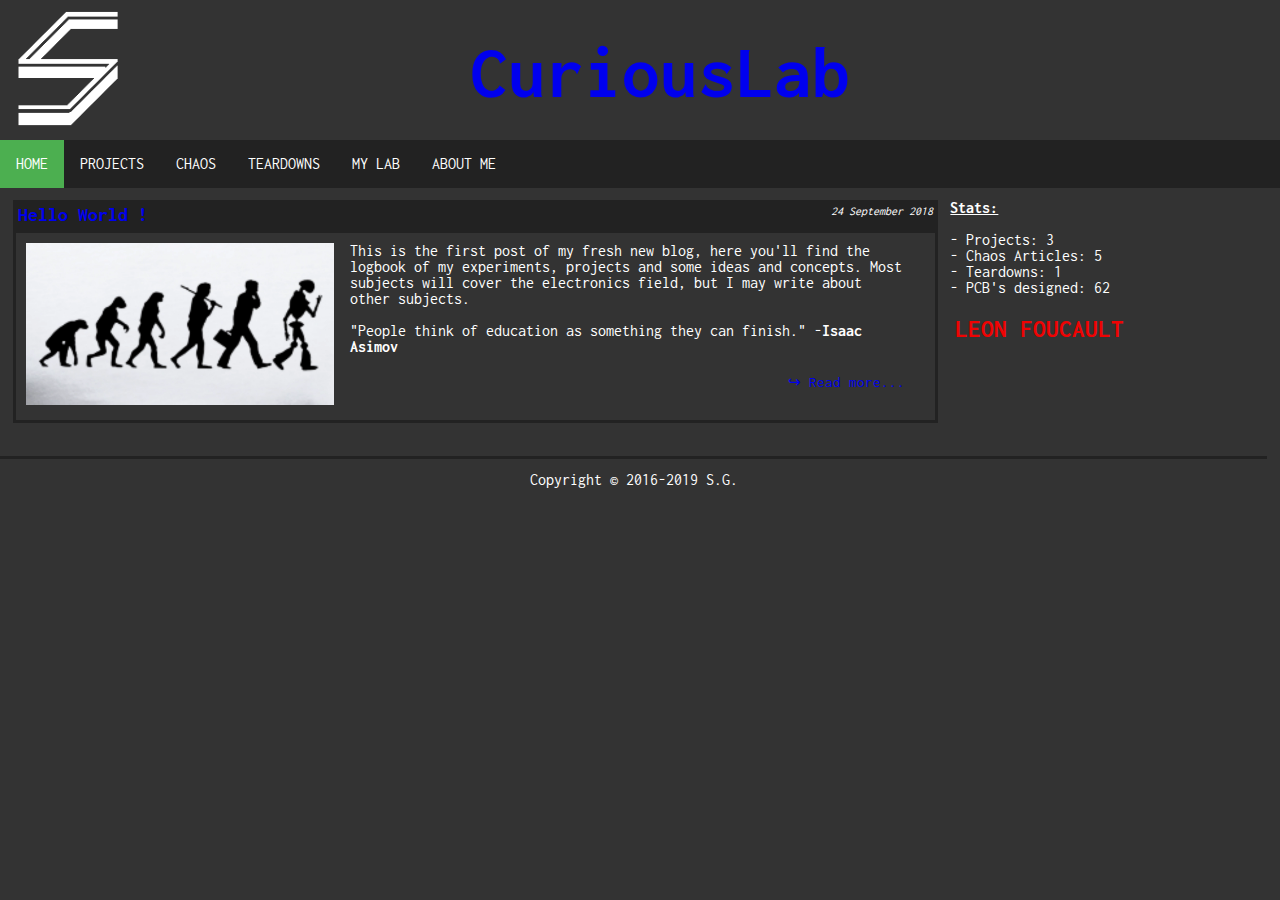
<file: index.html>
<head>
	<meta charset="UTF-8">
	<meta name="description" content="robotics electronics mechanics building DIY projects project Brussels Robot electronique mecanique robotique projets projet ">
    <meta name="author" content="SG">
	
	<title>Sami's projects | Learn everyday</title>
	
	<link href="stylesheets/reset.css" rel="stylesheet" />
	<link href="stylesheets/style.css" rel="stylesheet" />
	<link rel="stylesheet" href="https://fonts.googleapis.com/css?family=Inconsolata">
	<link href="images/icons/logo_transparent.png" rel="shortcut icon" />

	<script src="https://ajax.googleapis.com/ajax/libs/jquery/3.3.1/jquery.min.js"></script>
	<script src="name_script.js"></script>

</head>

<body onload="setTimeout(randword, 0);">

	<!-- ------------------------ HEADER ------------------------ -->
	<div id="header">
		<a href="index.html">
			<img src="images/icons/logo_transparent.png" alt="Logo SG">
		</a>
		<div id="title">
			<a href="index.html">
				CuriousLab
			</a>
		</div>
	</div>

	<!-- ------------------------ MENU -------------------------- -->
 	<div id="menu">
		<ul>
			<li><a class="active" href="index.html">HOME</a></li>
			<li><a href="articles/projects/projects.html">PROJECTS</a></li>
			<li><a href="articles/chaos/chaos.html">CHAOS</a></li>
			<li><a href="articles/teardowns/teardowns.html">TEARDOWNS</a></li>
			<li><a href="mylab/mylab.html">MY LAB</a></li>
			<li><a href="about/about.html">ABOUT ME</a></li>
		</ul>
	</div>



 	<div id="bloc">

		<!-- ------------------------ SECTION -------------------- -->
		<div id="section">

			<div id="article-box">
				<div id="article-title">
					<a href="#">
						Hello World !
					</a>
					<div id="article-date">
						24 September 2018
					</div>
				</div>
				<div id="article-insidebox">
					<div id ="article-pic">
						<a href="#">
							<img src="images/images/evolution.jpg" alt="Image technique">
						</a>
					</div>
					<div id="article-text">
						This is the first post of my fresh new blog, here you'll find the logbook of my experiments, projects and some ideas and concepts. Most subjects will cover the electronics field, but I may write about other subjects.
						</br>
						</br>
						"People think of education as something they can finish." -<b>Isaac Asimov</b>
					</div>
					<div id="article-more">
						<a href="#">
							&#8618 Read more...
						</a>
					</div>
				</div>
			</div>


		</div>

		<!-- ------------------------ SIDESECTION ---------------- -->
		<div id="sidesection">

		<p id="stats"></p>
		
		</br>

		<p id="randomly"></p>

		</br>
			
		</div>

	</div>

	<!-- ------------------------- FOOTER ------------------------ -->
	<div id="footer">	
		Copyright &copy 2016-2019 S.G.
	</div>
	
</body>

</html>
</file>
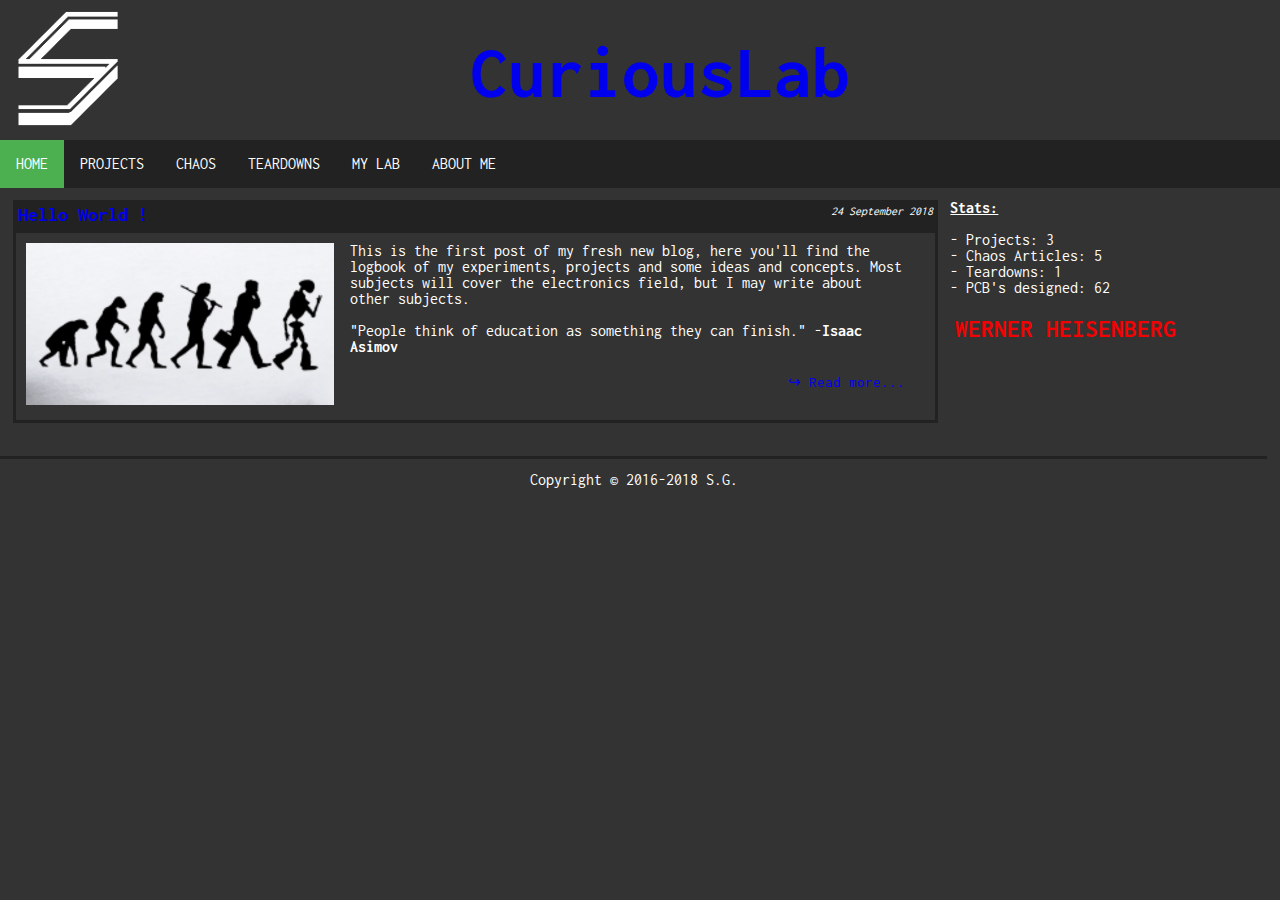
<file: home.html>
<head>
	<meta charset="UTF-8">
	<meta name="description" content="robotics electronics mechanics building DIY projects project Brussels Robot electronique mecanique robotique projets projet ">
    <meta name="author" content="SG">
	
	<title>Sami's projects | Learn everyday</title>
	
	<link href="stylesheets/reset.css" rel="stylesheet" />
	<link href="stylesheets/style.css" rel="stylesheet" />
	<link rel="stylesheet" href="https://fonts.googleapis.com/css?family=Inconsolata">
	<link href="images/icons/logo_transparent.png" rel="shortcut icon" />

	<script src="https://ajax.googleapis.com/ajax/libs/jquery/3.3.1/jquery.min.js"></script>
	<script src="name_script.js"></script>

</head>

<body onload="setTimeout(randword, 0);">

	<!-- ------------------------ HEADER ------------------------ -->
	<div id="header">
		<a href="home.html">
			<img src="images/icons/logo_transparent.png" alt="Logo SG">
		</a>
		<div id="title">
			<a href="home.html">
				CuriousLab
			</a>
		</div>
	</div>

	<!-- ------------------------ MENU -------------------------- -->
 	<div id="menu">
		<ul>
			<li><a class="active" href="home.html">HOME</a></li>
			<li><a href="articles/projects/projects.html">PROJECTS</a></li>
			<li><a href="articles/chaos/chaos.html">CHAOS</a></li>
			<li><a href="articles/teardowns/teardowns.html">TEARDOWNS</a></li>
			<li><a href="mylab/mylab.html">MY LAB</a></li>
			<li><a href="about/about.html">ABOUT ME</a></li>
		</ul>
	</div>



 	<div id="bloc">

		<!-- ------------------------ SECTION -------------------- -->
		<div id="section">

			<div id="article-box">
				<div id="article-title">
					<a href="#">
						Hello World !
					</a>
					<div id="article-date">
						24 September 2018
					</div>
				</div>
				<div id="article-insidebox">
					<div id ="article-pic">
						<a href="#">
							<img src="images/images/evolution.jpg" alt="Image technique">
						</a>
					</div>
					<div id="article-text">
						This is the first post of my fresh new blog, here you'll find the logbook of my experiments, projects and some ideas and concepts. Most subjects will cover the electronics field, but I may write about other subjects.
						</br>
						</br>
						"People think of education as something they can finish." -<b>Isaac Asimov</b>
					</div>
					<div id="article-more">
						<a href="#">
							&#8618 Read more...
						</a>
					</div>
				</div>
			</div>


		</div>

		<!-- ------------------------ SIDESECTION ---------------- -->
		<div id="sidesection">

		<p id="stats"></p>
		
		</br>

		<p id="randomly"></p>

		</br>
			
		</div>

	</div>

	<!-- ------------------------- FOOTER ------------------------ -->
	<div id="footer">	
		Copyright &copy 2016-2018 S.G.
	</div>
	
</body>

</html>
</file>
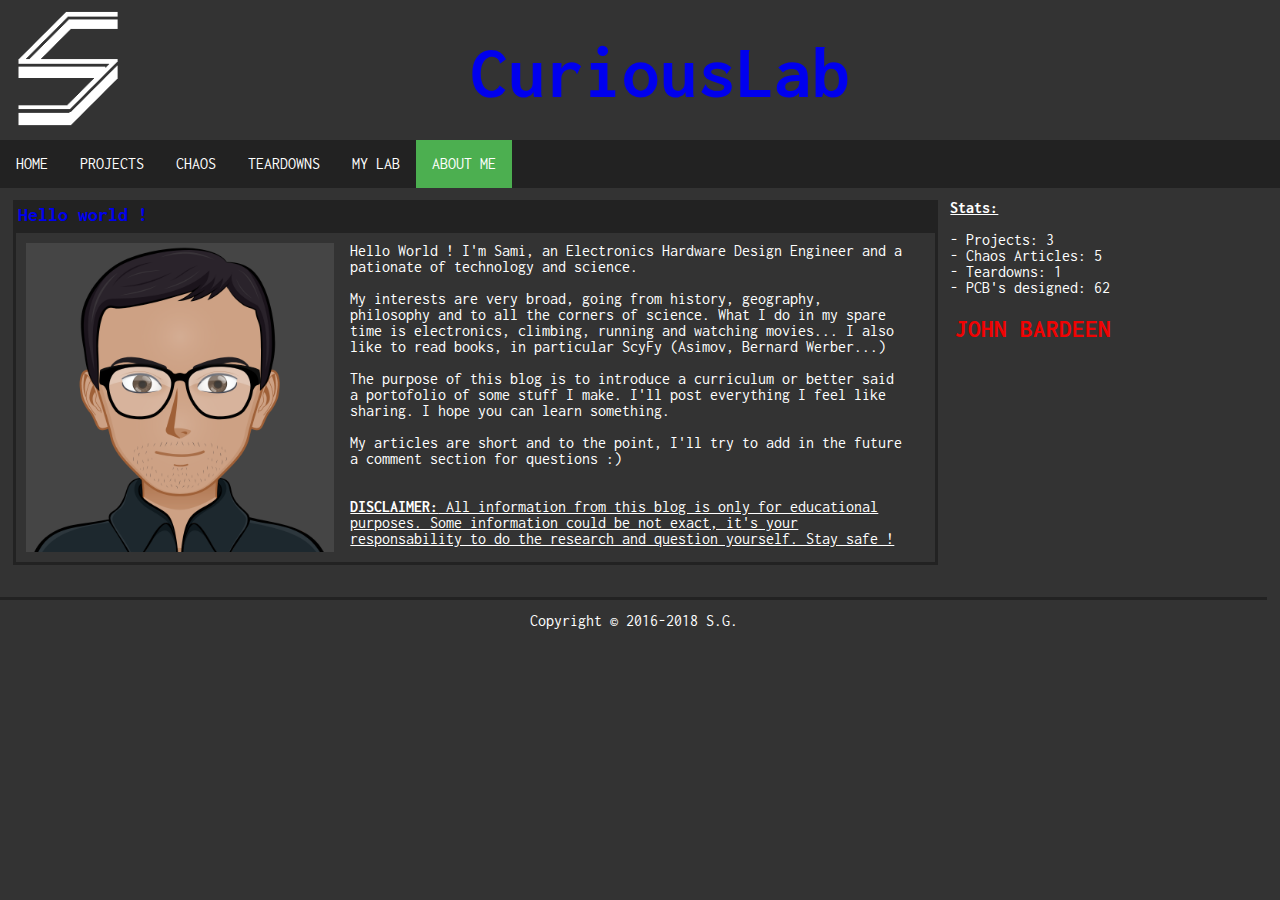
<file: about/about.html>
<head>
	<meta charset="UTF-8">
	<meta name="description" content="robotics electronics mechanics building DIY projects project Brussels Robot electronique mecanique robotique projets projet ">
    <meta name="author" content="SG">
	
	<title>Sami's projects | Learn everyday</title>
	
	<link href="../stylesheets/reset.css" rel="stylesheet" />
	<link href="../stylesheets/style.css" rel="stylesheet" />
	<link rel="stylesheet" href="https://fonts.googleapis.com/css?family=Inconsolata">
	<link href="../images/icons/logo_transparent.png" rel="shortcut icon" />

	<script src="https://ajax.googleapis.com/ajax/libs/jquery/3.3.1/jquery.min.js"></script>
	<script src="../name_script.js"></script>

</head>

<body onload="setTimeout(randword, 0);">

	<!-- ------------------------ HEADER ------------------------ -->
	<div id="header">
		<a href="../home.html">
			<img src="../images/icons/logo_transparent.png" alt="Logo SG">
		</a>
		<div id="title">
			<a href="../home.html">
				CuriousLab
			</a>
		</div>
	</div>

	<!-- ------------------------ MENU -------------------------- -->
 	<div id="menu">
		<ul>
			<li><a href="../home.html">HOME</a></li>
			<li><a href="../articles/projects/projects.html">PROJECTS</a></li>
			<li><a href="../articles/chaos/chaos.html">CHAOS</a></li>
			<li><a href="../articles/teardowns/teardowns.html">TEARDOWNS</a></li>
			<li><a href="../mylab/mylab.html">MY LAB</a></li>
			<li><a class="active" href="about.html">ABOUT ME</a></li>
		</ul>
	</div>



 	<div id="bloc">

		<!-- ------------------------ SECTION -------------------- -->
		<div id="section">

			<div id="article-box">
				<div id="article-title">
					<a href="#">
						Hello world !
					</a>
				</div>
				<div id="article-insidebox">
					<div id ="article-pic">
						<a href="#">
							<img src="aboutme.png" alt="about me">
						</a>
					</div>
					<div id="article-text">
						Hello World ! I'm Sami, an Electronics Hardware Design Engineer and a pationate of technology and science.
						</br></br>
						My interests are very broad, going from history, geography, philosophy and to all the corners of science. What I do in my spare time is electronics, climbing, running and watching movies... I also like to read books, in particular ScyFy (Asimov, Bernard Werber...)
						</br></br>
						The purpose of this blog is to introduce a curriculum or better said a portofolio of some stuff I make. I'll post everything I feel like sharing. I hope you can learn something. 
						</br></br>
						My articles are short and to the point, I'll try to add in the future a comment section for questions :)
						</br></br></br>
						<u>
						<b>DISCLAIMER:</b> All information from this blog is only for educational purposes. Some information could be not exact, it's your responsability to do the research and question yourself. Stay safe !</u>

					</div>
				</div>
			</div>


		</div>

		<!-- ------------------------ SIDESECTION ---------------- -->
		<div id="sidesection">

		<p id="stats"></p>
		
		</br>

		<p id="randomly"></p>

		</br>
			
		</div>

	</div>

	<!-- ------------------------- FOOTER ------------------------ -->
	<div id="footer">	
		Copyright &copy 2016-2018 S.G.
	</div>
	
</body>

</html>
</file>
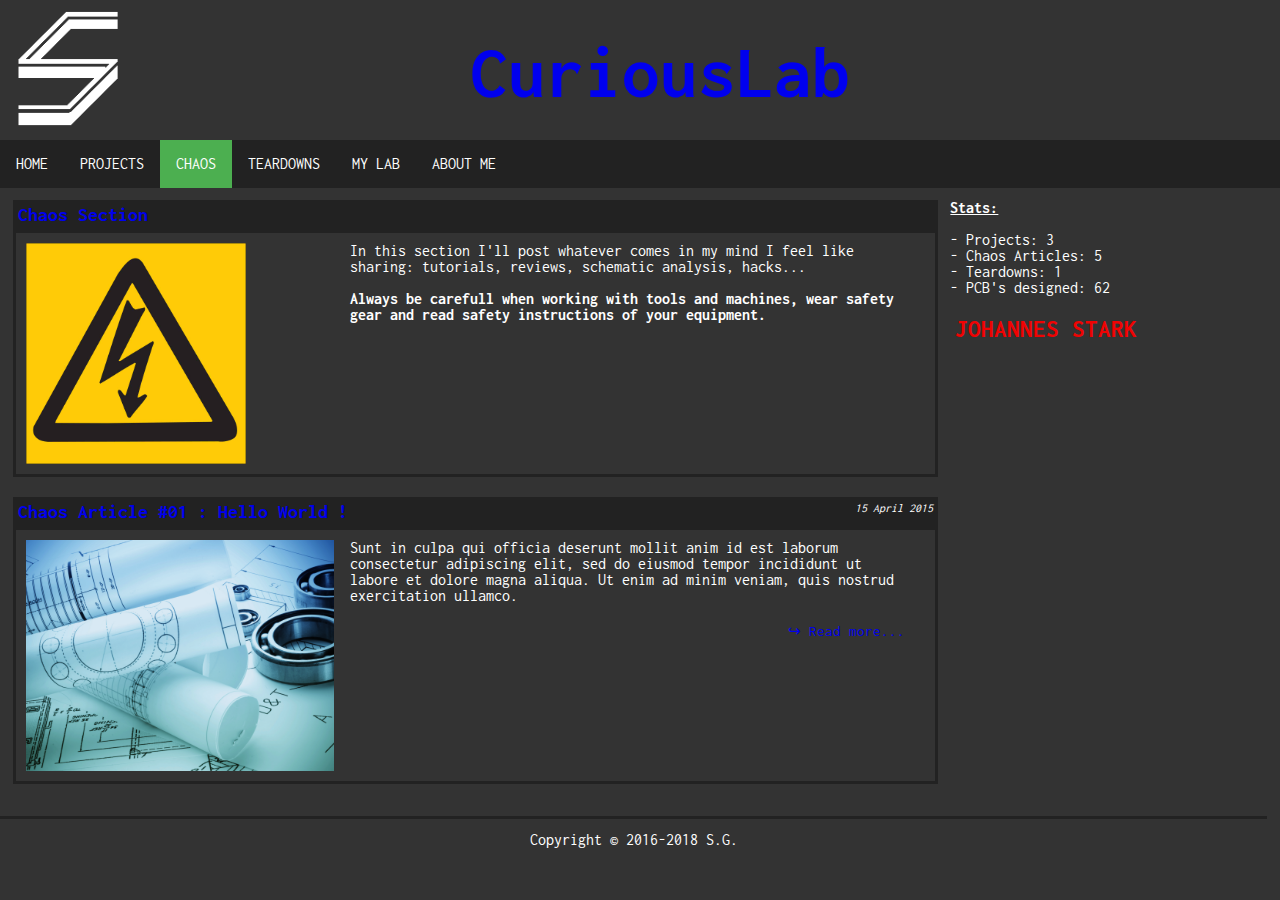
<file: articles/chaos/chaos.html>
<head>
	<meta charset="UTF-8">
	<meta name="description" content="robotics electronics mechanics building DIY projects project Brussels Robot electronique mecanique robotique projets projet ">
    <meta name="author" content="SG">
	
	<title>Sami's projects | Learn everyday</title>
	
	<link href="../../stylesheets/reset.css" rel="stylesheet" />
	<link href="../../stylesheets/style.css" rel="stylesheet" />
	<link rel="stylesheet" href="https://fonts.googleapis.com/css?family=Inconsolata">
	<link href="../../images/icons/logo_transparent.png" rel="shortcut icon" />

	<script src="https://ajax.googleapis.com/ajax/libs/jquery/3.3.1/jquery.min.js"></script>
	<script src="../../name_script.js"></script>


</head>

<body onload="setTimeout(randword, 0);">

	<!-- ------------------------ HEADER ------------------------ -->
	<div id="header">
		<a href="../../home.html">
			<img src="../../images/icons/logo_transparent.png" alt="Logo SG">
		</a>
		<div id="title">
			<a href="../../home.html">
				CuriousLab
			</a>
		</div>
	</div>

	<!-- ------------------------ MENU -------------------------- -->
 	<div id="menu">
		<ul>
			<li><a href="../../home.html">HOME</a></li>
			<li><a href="../projects/projects.html">PROJECTS</a></li>
			<li><a class="active" href="chaos.html">CHAOS</a></li>
			<li><a href="../teardowns/teardowns.html">TEARDOWNS</a></li>
			<li><a href="../../mylab/mylab.html">MY LAB</a></li>
			<li><a href="../../about/about.html">ABOUT ME</a></li>
		</ul>
	</div>



 	<div id="bloc">

		<!-- ------------------------ SECTION -------------------- -->
		<div id="section">

			<div id="article-box">
				<div id="article-title">
					<a href="#">
						Chaos Section
					</a>
				</div>
				<div id="article-insidebox">
					<div id ="article-pic-small">
						<a href="#">
							<img src="danger.jpg" alt="Image technique">
						</a>
					</div>
					<div id="article-text">
						In this section I'll post whatever comes in my mind I feel like sharing: tutorials, reviews, schematic analysis, hacks...
						</br></br>
						<b>Always be carefull when working with tools and machines, wear safety gear and read safety instructions of your equipment.</b>

					</div>
				</div>
			</div>

			<div id="article-box">
				<div id="article-title">
					<a href="#">
						Chaos Article #01 : Hello World !
					</a>
					<div id="article-date">
						15 April 2015
					</div>
				</div>
				<div id="article-insidebox">
					<div id ="article-pic">
						<a href="#">
							<img src="../../images/pics/Technical.png" alt="Image technique">
						</a>
					</div>
					<div id="article-text">
						Sunt in culpa qui officia deserunt mollit anim id est laborum consectetur adipiscing elit, sed do eiusmod tempor incididunt ut labore et dolore magna aliqua. Ut enim ad minim veniam, quis nostrud exercitation ullamco.
					</div>
					<div id="article-more">
						<a href="#">
							&#8618 Read more...
						</a>
					</div>
				</div>
			</div>


		</div>

		<!-- ------------------------ SIDESECTION ---------------- -->
		<div id="sidesection">

		<p id="stats"></p>
		
		</br>

		<p id="randomly"></p>

		</br>
			
		</div>

	</div>

	<!-- ------------------------- FOOTER ------------------------ -->
	<div id="footer">	
		Copyright &copy 2016-2018 S.G.
	</div>
	
</body>

</html>
</file>
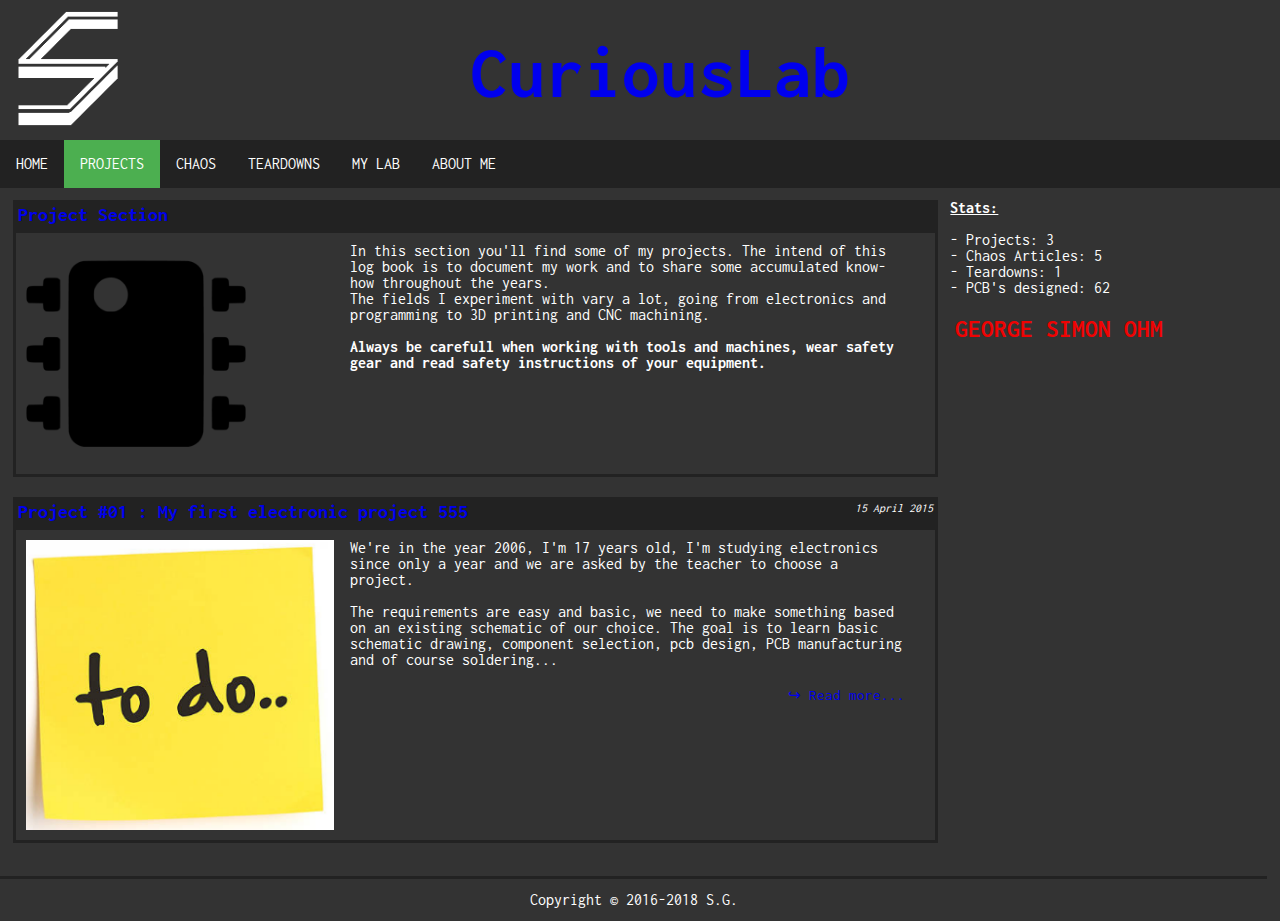
<file: articles/projects/projects.html>
<head>
	<meta charset="UTF-8">
	<meta name="description" content="robotics electronics mechanics building DIY projects project Brussels Robot electronique mecanique robotique projets projet ">
    <meta name="author" content="SG">
	
	<title>Sami's projects | Learn everyday</title>
	
	<link href="../../stylesheets/reset.css" rel="stylesheet" />
	<link href="../../stylesheets/style.css" rel="stylesheet" />
	<link rel="stylesheet" href="https://fonts.googleapis.com/css?family=Inconsolata">
	<link href="../../images/icons/logo_transparent.png" rel="shortcut icon" />

	<script src="https://ajax.googleapis.com/ajax/libs/jquery/3.3.1/jquery.min.js"></script>
	<script src="../../name_script.js"></script>


</head>

<body onload="setTimeout(randword, 0);">

	<!-- ------------------------ HEADER ------------------------ -->
	<div id="header">
		<a href="../../home.html">
			<img src="../../images/icons/logo_transparent.png" alt="Logo SG">
		</a>
		<div id="title">
			<a href="../../home.html">
				CuriousLab
			</a>
		</div>
	</div>

	<!-- ------------------------ MENU -------------------------- -->
 	<div id="menu">
		<ul>
			<li><a href="../../home.html">HOME</a></li>
			<li><a class="active" href="projects.html">PROJECTS</a></li>
			<li><a href="../chaos/chaos.html">CHAOS</a></li>
			<li><a href="../teardowns/teardowns.html">TEARDOWNS</a></li>
			<li><a href="../../mylab/mylab.html">MY LAB</a></li>
			<li><a href="../../about/about.html">ABOUT ME</a></li>
		</ul>
	</div>



 	<div id="bloc">

		<!-- ------------------------ SECTION -------------------- -->
		<div id="section">

			<div id="article-box">    
				<div id="article-title">
					<a href="#">
						Project Section
					</a>
				</div>
				<div id="article-insidebox">
					<div id ="article-pic-small">
						<a href="#">
							<img src="ic.png" alt="Image technique">
						</a>
					</div>
					<div id="article-text">
						In this section you'll find some of my projects. The intend of this log book is to document my work and to share some accumulated know-how throughout the years.
						</br>
						The fields I experiment with vary a lot, going from electronics and programming to 3D printing and CNC machining.
						</br></br>
						<b>Always be carefull when working with tools and machines, wear safety gear and read safety instructions of your equipment.</b>

					</div>
				</div>
			</div>

			<div id="article-box">
				<div id="article-title">
					<a href="Project01/project01.html">
						Project #01 : My first electronic project 555
					</a>
					<div id="article-date">
						15 April 2015
					</div>
				</div>
				<div id="article-insidebox">
					<div id ="article-pic">
						<a href="Project01/project01.html">
							<img src="../../images/images/todo.png" alt="Image technique">
						</a>
					</div>
					<div id="article-text">
						We're in the year 2006, I'm 17 years old, I'm studying electronics since only a year and we are asked by the teacher to choose a project. 
						</br></br>
						The requirements are easy and basic, we need to make something based on an existing schematic of our choice. The goal is to learn basic schematic drawing, component selection, pcb design, PCB manufacturing and of course soldering...
					</div>
					<div id="article-more">
						<a href="Project01/project01.html">
							&#8618 Read more...
						</a>
					</div>
				</div>
			</div>


		</div>

		<!-- ------------------------ SIDESECTION ---------------- -->
		<div id="sidesection">

		<p id="stats"></p>
		
		</br>

		<p id="randomly"></p>

		</br>
			
		</div>

	</div>

	<!-- ------------------------- FOOTER ------------------------ -->
	<div id="footer">	
		Copyright &copy 2016-2018 S.G.
	</div>
	
</body>

</html>
</file>
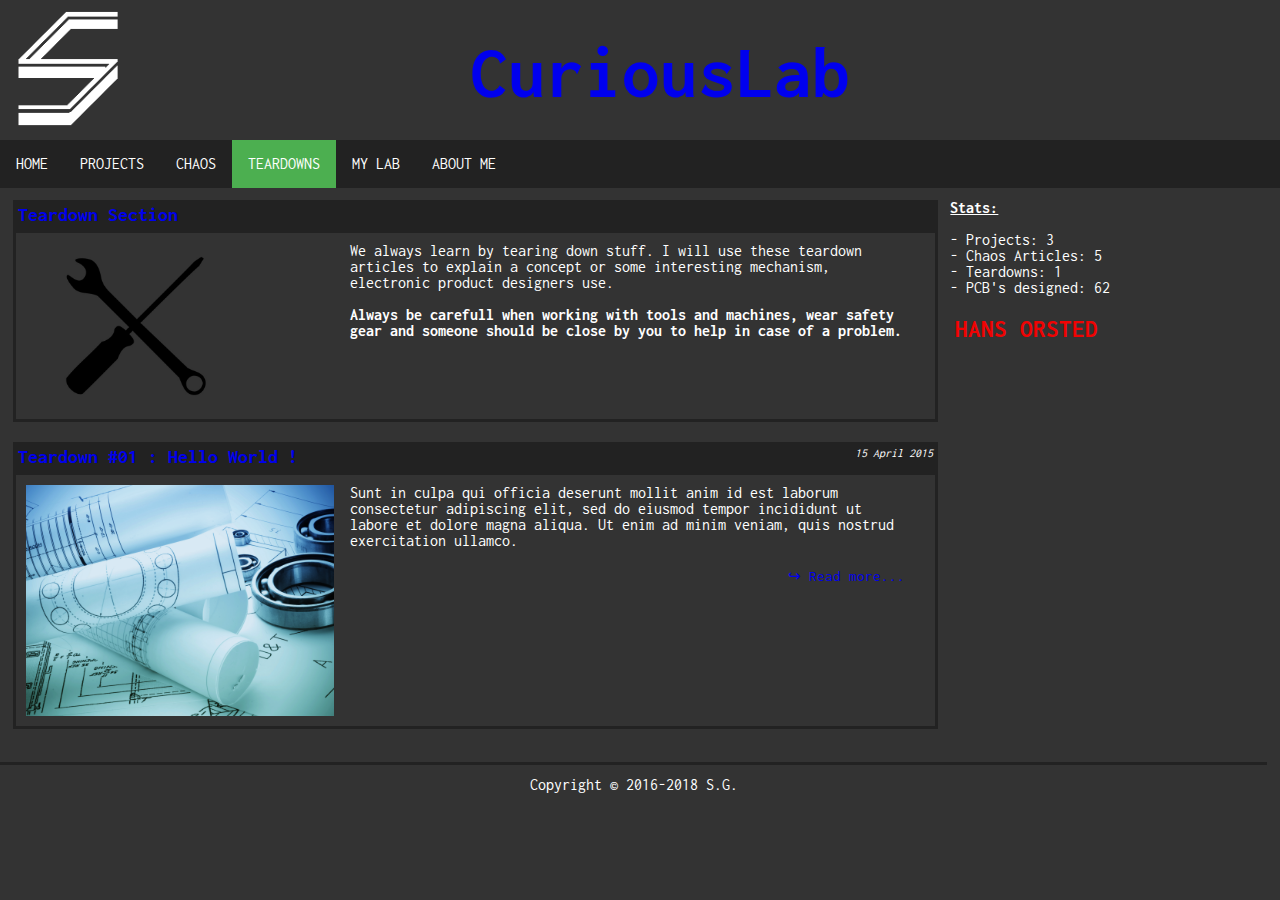
<file: articles/teardowns/teardowns.html>
<head>
	<meta charset="UTF-8">
	<meta name="description" content="robotics electronics mechanics building DIY projects project Brussels Robot electronique mecanique robotique projets projet ">
    <meta name="author" content="SG">
	
	<title>Sami's projects | Learn everyday</title>
	
	<link href="../../stylesheets/reset.css" rel="stylesheet" />
	<link href="../../stylesheets/style.css" rel="stylesheet" />
	<link rel="stylesheet" href="https://fonts.googleapis.com/css?family=Inconsolata">
	<link href="../../images/icons/logo_transparent.png" rel="shortcut icon" />

	<script src="https://ajax.googleapis.com/ajax/libs/jquery/3.3.1/jquery.min.js"></script>
	<script src="../../name_script.js"></script>


</head>

<body onload="setTimeout(randword, 0);">

	<!-- ------------------------ HEADER ------------------------ -->
	<div id="header">
		<a href="../../home.html">
			<img src="../../images/icons/logo_transparent.png" alt="Logo SG">
		</a>
		<div id="title">
			<a href="../../home.html">
				CuriousLab
			</a>
		</div>
	</div>

	<!-- ------------------------ MENU -------------------------- -->
 	<div id="menu">
		<ul>
			<li><a href="../../home.html">HOME</a></li>
			<li><a href="../projects/projects.html">PROJECTS</a></li>
			<li><a href="../chaos/chaos.html">CHAOS</a></li>
			<li><a class="active" href="teardowns.html">TEARDOWNS</a></li>
			<li><a href="../../mylab/mylab.html">MY LAB</a></li>
			<li><a href="../../about/about.html">ABOUT ME</a></li>
		</ul>
	</div>



 	<div id="bloc">

		<!-- ------------------------ SECTION -------------------- -->
		<div id="section">

			<div id="article-box">
				<div id="article-title">
					<a href="#">
						Teardown Section
					</a>
				</div>
				<div id="article-insidebox">
					<div id ="article-pic-small">
						<a href="#">
							<img src="tools.png" alt="Image technique">
						</a>
					</div>
					<div id="article-text">
						We always learn by tearing down stuff. I will use these teardown articles to explain a concept or some interesting mechanism, electronic product designers use.
						</br></br>
						<b>Always be carefull when working with tools and machines, wear safety gear and someone should be close by you to help in case of a problem.</b>

					</div>
				</div>
			</div>

			<div id="article-box">
				<div id="article-title">
					<a href="#">
						Teardown #01 : Hello World !
					</a>
					<div id="article-date">
						15 April 2015
					</div>
				</div>
				<div id="article-insidebox">
					<div id ="article-pic">
						<a href="#">
							<img src="../../images/pics/Technical.png" alt="Image technique">
						</a>
					</div>
					<div id="article-text">
						Sunt in culpa qui officia deserunt mollit anim id est laborum consectetur adipiscing elit, sed do eiusmod tempor incididunt ut labore et dolore magna aliqua. Ut enim ad minim veniam, quis nostrud exercitation ullamco.
					</div>
					<div id="article-more">
						<a href="#">
							&#8618 Read more...
						</a>
					</div>
				</div>
			</div>


		</div>

		<!-- ------------------------ SIDESECTION ---------------- -->
		<div id="sidesection">

		<p id="stats"></p>
		
		</br>

		<p id="randomly"></p>

		</br>
			
		</div>

	</div>

	<!-- ------------------------- FOOTER ------------------------ -->
	<div id="footer">	
		Copyright &copy 2016-2018 S.G.
	</div>
	
</body>

</html>
</file>
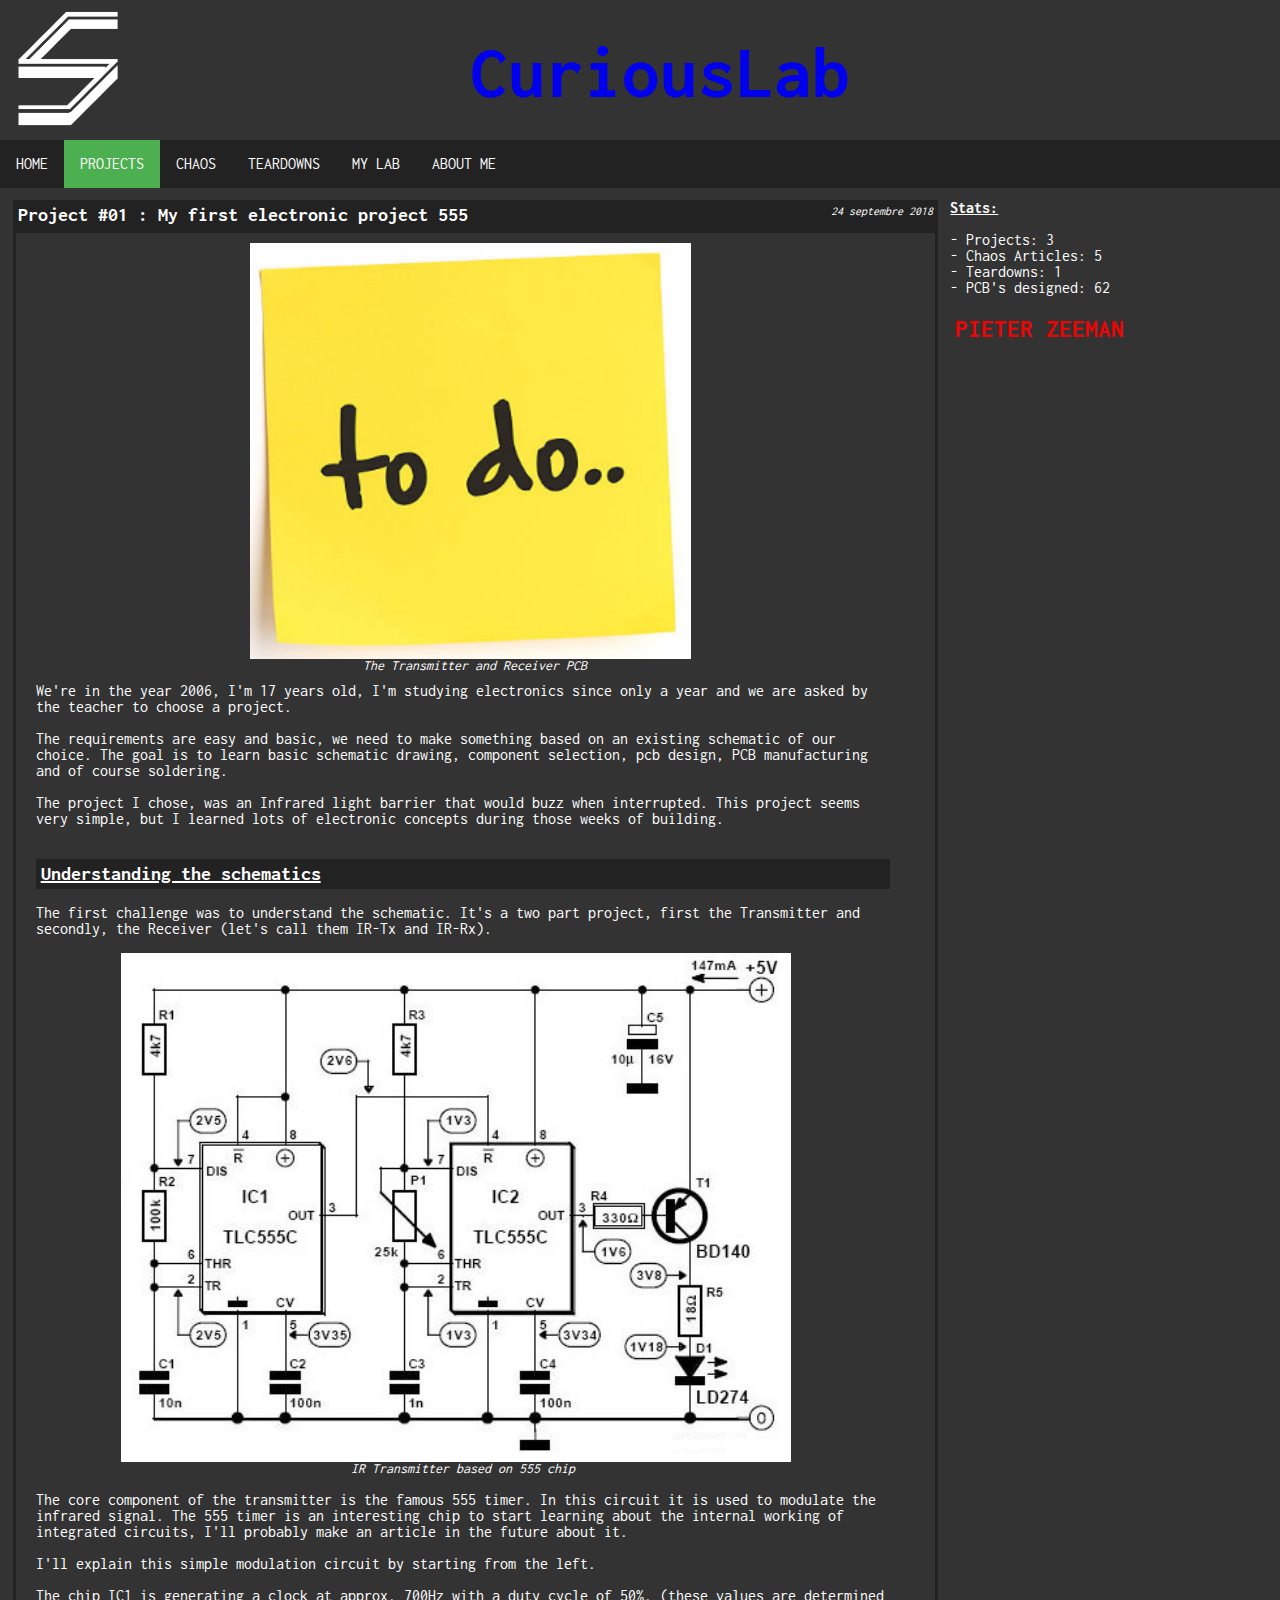
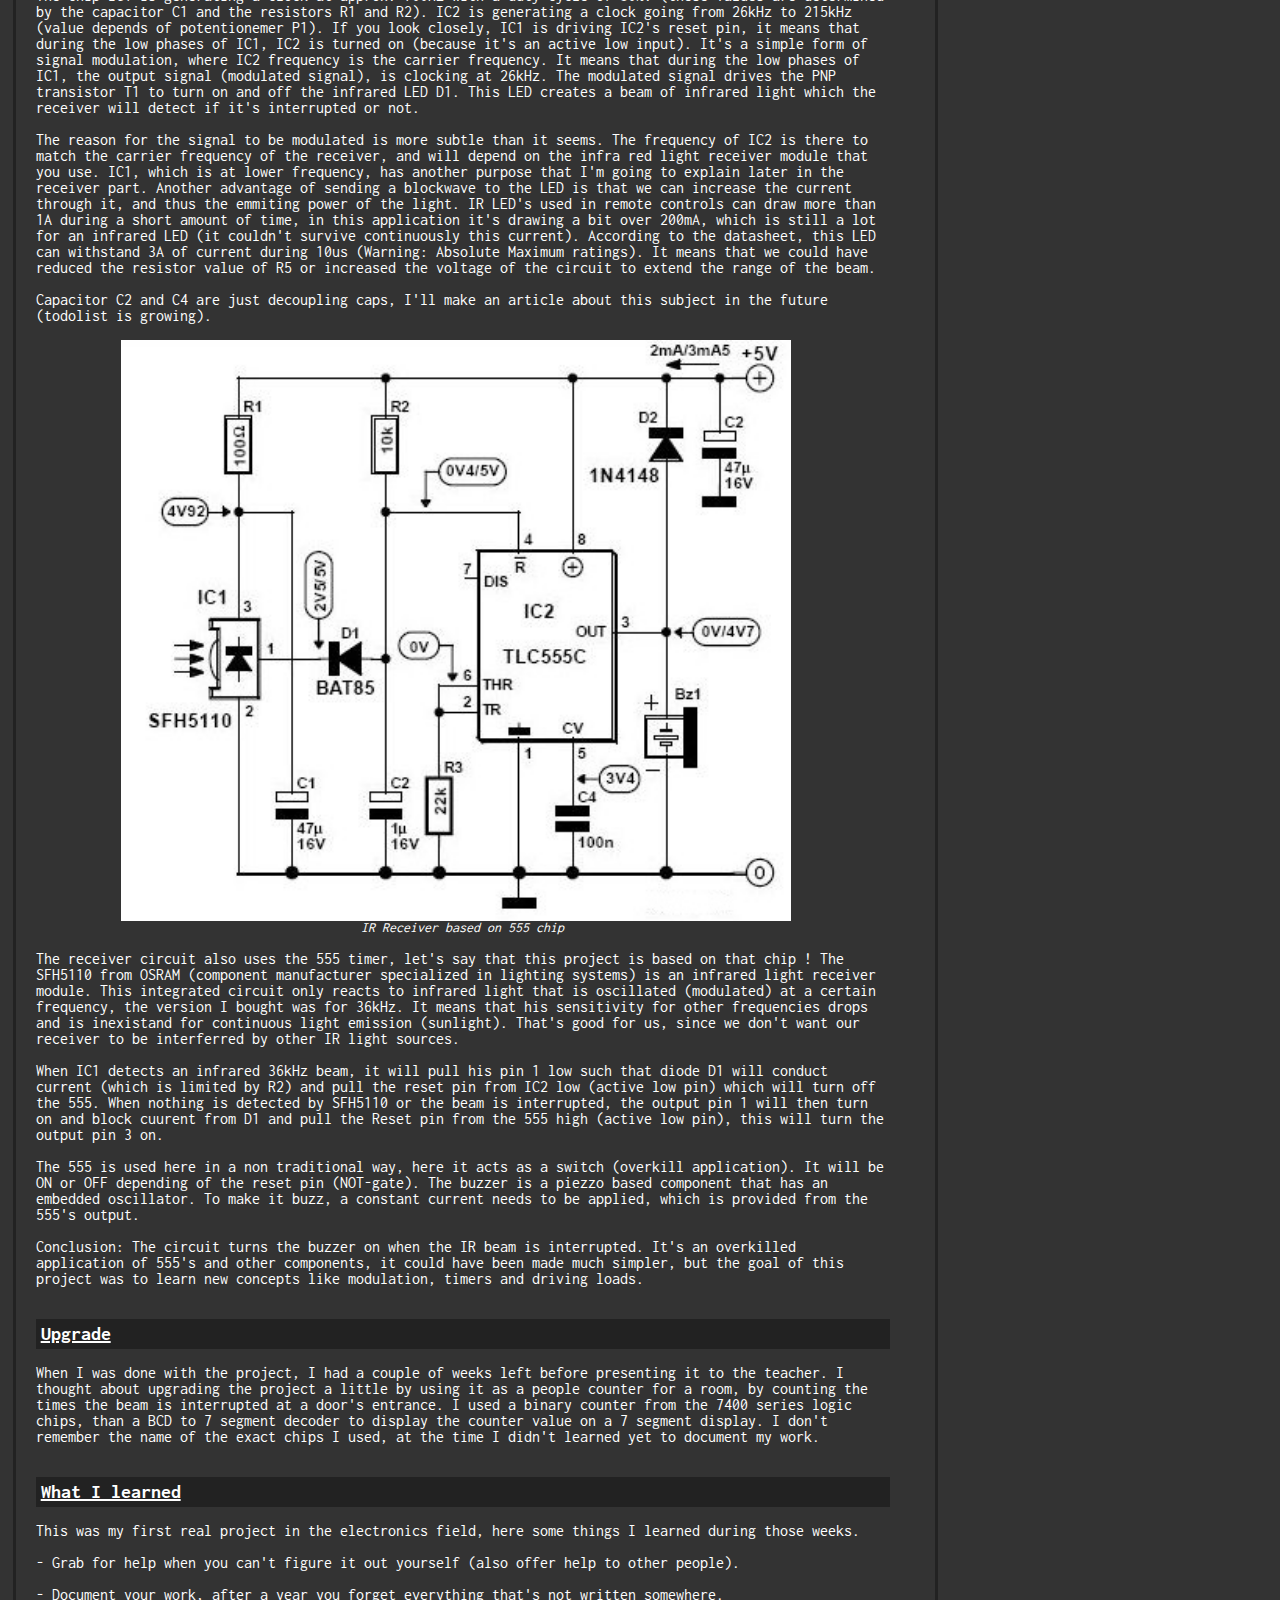
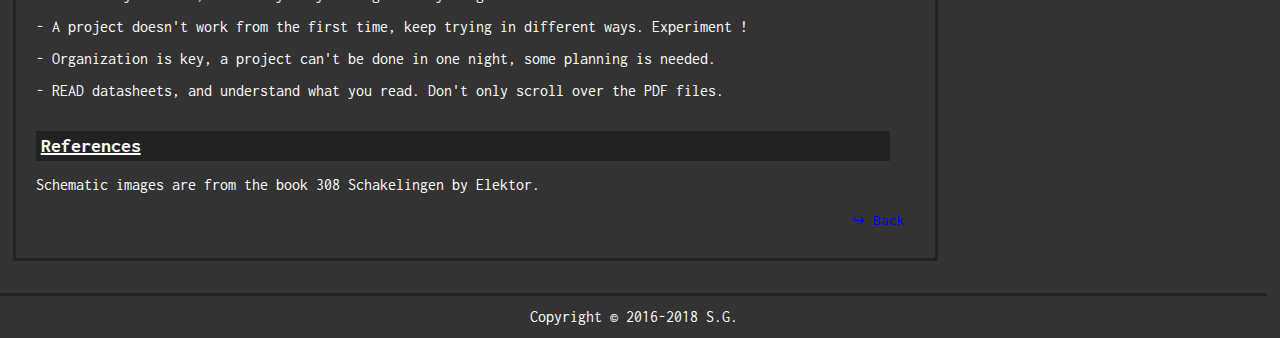
<file: articles/projects/Project01/project01.html>
<head>
	<meta charset="UTF-8">
	<meta name="description" content="robotics electronics mechanics building DIY projects project Brussels Robot electronique mecanique robotique projets projet ">
    <meta name="author" content="SG">
	
	<title>Sami's projects | Learn everyday</title>
	
	<link href="../../../stylesheets/reset.css" rel="stylesheet" />
	<link href="../../../stylesheets/style.css" rel="stylesheet" />
	<link rel="stylesheet" href="https://fonts.googleapis.com/css?family=Inconsolata">
	<link href="../../../images/icons/logo_transparent.png" rel="shortcut icon" />

	<script src="https://ajax.googleapis.com/ajax/libs/jquery/3.3.1/jquery.min.js"></script>
	<script src="../../../name_script.js"></script>


</head>

<body onload="setTimeout(randword, 0);">

	<!-- ------------------------ HEADER ------------------------ -->
	<div id="header">
		<a href="../../../home.html">
			<img src="../../../images/icons/logo_transparent.png" alt="Logo SG">
		</a>
		<div id="title">
			<a href="../../../home.html">
				CuriousLab
			</a>
		</div>
	</div>

	<!-- ------------------------ MENU -------------------------- -->
 	<div id="menu">
		<ul>
			<li><a href="../../../home.html">HOME</a></li>
			<li><a class="active" href="../projects.html">PROJECTS</a></li>
			<li><a href="../../chaos/chaos.html">CHAOS</a></li>
			<li><a href="../../teardowns/teardowns.html">TEARDOWNS</a></li>
			<li><a href="../../../mylab/mylab.html">MY LAB</a></li>
			<li><a href="../../../about/about.html">ABOUT ME</a></li>
		</ul>
	</div>



 	<div id="bloc">

		<!-- ------------------------ SECTION -------------------- -->
		<div id="section">

			<div id="article-box">
				<div id="article-title">
					
						Project #01 : My first electronic project 555
					
					<div id="article-date">
						24 septembre 2018
					</div>
				</div>
				<div id="article-insidebox">
					<div id ="article-pic-inside-small">
						<a>
							<img src="../../../images/images/todo.png" alt="Image technique">
						</a>
					</div>
					<div id ="article-undertitle"> The Transmitter and Receiver PCB </div>
					<div id="article-text-inside">
						We're in the year 2006, I'm 17 years old, I'm studying electronics since only a year and we are asked by the teacher to choose a project. 
						</br></br>
						The requirements are easy and basic, we need to make something based on an existing schematic of our choice. The goal is to learn basic schematic drawing, component selection, pcb design, PCB manufacturing and of course soldering.
						</br></br>
						The project I chose, was an Infrared light barrier that would buzz when interrupted. This project seems very simple, but I learned lots of electronic concepts during those weeks of building.
						</br></br></br>
						<div id= article-title><b><u>Understanding the schematics</u></b></div>
						</br>
						The first challenge was to understand the schematic. It's a two part project, first the Transmitter and secondly, the Receiver (let's call them IR-Tx and IR-Rx).
						</br></br>
						<div id ="article-pic-inside-big">
							<a>
								<img src="infrared-light-barrier-transmitter1.jpg" alt="Image technique">
							</a>
						</div>
						<div id ="article-undertitle"> IR Transmitter based on 555 chip </div>
						</br>
						The core component of the transmitter is the famous 555 timer. In this circuit it is used to modulate the infrared signal.
						The 555 timer is an interesting chip to start learning about the internal working of integrated circuits, I'll probably make an article in the future about it.
						</br></br>
						I'll explain this simple modulation circuit by starting from the left.
						</br></br>
						The chip IC1 is generating a clock at approx. 700Hz with a duty cycle of 50%. (these values are determined by the capacitor C1 and the resistors R1 and R2).
						IC2 is generating a clock going from 26kHz to 215kHz (value depends of potentionemer P1).
						If you look closely, IC1 is driving IC2's reset pin, it means that during the low phases of IC1, IC2 is turned on (because it's an active low input). It's a simple form of signal modulation, where IC2 frequency is the carrier frequency. It means that during the low phases of IC1, the output signal (modulated signal), is clocking at 26kHz.
						The modulated signal drives the PNP transistor T1 to turn on and off the infrared LED D1.
						This LED creates a beam of infrared light which the receiver will detect if it's interrupted or not.
						</br></br>
						The reason for the signal to be modulated is more subtle than it seems. The frequency of IC2 is there to match the carrier frequency of the receiver, and will depend on the infra red light receiver module that you use. IC1, which is at lower frequency, has another purpose that I'm going to explain later in the receiver part.
						Another advantage of sending a blockwave to the LED is that we can increase the current through it, and thus the emmiting power of the light.
						IR LED's used in remote controls can draw more than 1A during a short amount of time, in this application it's drawing a bit over 200mA, which is still a lot for an infrared LED (it couldn't survive continuously this current). According to the datasheet, this LED can withstand 3A of current during 10us (Warning: Absolute Maximum ratings). It means that we could have reduced the resistor value of R5 or increased the voltage of the circuit to extend the range of the beam.
						</br></br>
						Capacitor C2 and C4 are just decoupling caps, I'll make an article about this subject in the future (todolist is growing).
						</br></br>
						<div id ="article-pic-inside-big">
							<a>
								<img src="infrared-light-barrier-receiver1.jpg" alt="Image technique">
							</a>
						</div>
						<div id ="article-undertitle"> IR Receiver based on 555 chip </div>
						</br>
						The receiver circuit also uses the 555 timer, let's say that this project is based on that chip !
						The SFH5110 from OSRAM (component manufacturer specialized in lighting systems) is an infrared light receiver module. This integrated circuit only reacts to infrared light that is oscillated (modulated) at a certain frequency, the version I bought was for 36kHz. It means that his sensitivity for other frequencies drops and is inexistand for continuous light emission (sunlight). That's good for us, since we don't want our receiver to be interferred by other IR light sources.
						</br></br>
						When IC1 detects an infrared 36kHz beam, it will pull his pin 1 low such that diode D1 will conduct current (which is limited by R2) and pull the reset pin from IC2 low (active low pin) which will turn off the 555. 
						When nothing is detected by SFH5110 or the beam is interrupted, the output pin 1 will then turn on and block cuurent from D1 and pull the Reset pin from the 555 high (active low pin), this will turn the output pin 3 on.
						</br></br>
						The 555 is used here in a non traditional way, here it acts as a switch (overkill application). It will be ON or OFF depending of the reset pin (NOT-gate).
						The buzzer is a piezzo based component that has an embedded oscillator. To make it buzz, a constant current needs to be applied, which is provided from the 555's output.
						</br></br>
						Conclusion: The circuit turns the buzzer on when the IR beam is interrupted. It's an overkilled application of 555's and other components, it could have been made much simpler, but the goal of this project was to learn new concepts like modulation, timers and driving loads.
						</br></br></br>
						<div id= article-title><b><u>Upgrade</u></b></div>
						</br>
						When I was done with the project, I had a couple of weeks left before presenting it to the teacher. I thought about upgrading the project a little by using it as a people counter for a room, by counting the times the beam is interrupted at a door's entrance.
						I used a binary counter from the 7400 series logic chips, than a BCD to 7 segment decoder to display the counter value on a 7 segment display.
						I don't remember the name of the exact chips I used, at the time I didn't learned yet to document my work.
						</br></br></br>
						<div id= article-title><b><u>What I learned</u></b></div>
						</br>
						This was my first real project in the electronics field, here some things I learned during those weeks.
						</br></br>
						<ul>
  							<li> - Grab for help when you can't figure it out yourself (also offer help to other people).</li></br>
  							<li> - Document your work, after a year you forget everything that's not written somewhere.</li></br>
  							<li> - A project doesn't work from the first time, keep trying in different ways. Experiment !</li></br>
  							<li> - Organization is key, a project can't be done in one night, some planning is needed.</li></br>
  							<li> - READ datasheets, and understand what you read. Don't only scroll over the PDF files.</li>
						</ul> 
						</br></br>
						<div id= article-title><b><u>References</u></b></div>
						</br>
						Schematic images are from the book 308 Schakelingen by Elektor.

					</div>
					<div id="article-more">
						<a href="../projects.html">
							&#8618 Back
						</a>
					</div>
				</div>
			</div>


		</div>

		<!-- ------------------------ SIDESECTION ---------------- -->
		<div id="sidesection">

		<p id="stats"></p>
		
		</br>

		<p id="randomly"></p>

		</br>
			
		</div>

	</div>

	<!-- ------------------------- FOOTER ------------------------ -->
	<div id="footer">	
		Copyright &copy 2016-2018 S.G.
	</div>
	
</body>

</html>
</file>
<file: stylesheets/style.css>
/*

- colors:
body #333 grey
menu #4CAF50 green lemon
menu bar #222222 dark grey
header text #F0F0F0

*/

body {
    background-color: #333;
    height: 100%;
    font-family: "Inconsolata", sans-serif;
    font-size: 16;
}

u {
	text-decoration: underline;
}

b {
	font-weight: bold;
}

#header{
	font-size: 75;
	font-weight: bold;
	color: white;
	background-color: #333;
	width: 98%;
/*	border: 2px solid #00AA00;
*/	float: left;
	margin: 10px;
}

#header img{
	float: left;
	height: 13%;
/*	border: 2px solid #FF0000;
*/}

#title{
/*	border: 2px solid yellow;
*/	padding-top: 2%; 
	text-align: center;
	width: 85%;
	float: left;
	height: 10.5%;
}

#title a{
	text-decoration-line: none;
	vertical-align: bottom;
}

#header a:visited{
	color: #F0F0F0;
}

#title a:hover{
	-o-transition:2s;
	-ms-transition:2s;
	-moz-transition:2s;
	-webkit-transition:2s;
	transition:2s;
	color: #4CAF50; 
}

#menu{
	float: left;
	width: 100%;
}

#menu li{
	list-style:none;
	display:inline;
	float: left;
}

#menu ul{
	list-style-type: none;
    margin: 0;
    padding: 0;
    overflow: hidden;
    background-color: #222222;
}

#menu li a {
    display: block;
    color: white;
    text-align: center;
    padding: 16px 16px;
    text-decoration: none;
}

#menu li a:hover {
    background-color: #111;
    color: #4CAF50;
}

#menu .active {
    background-color: #4CAF50;
}

#bloc{
	float: left;
	width: 99%;
/*	border: 2px solid #0000AA;
*/	background-color: #333;
}

#section{
	color: white;
	background-color: #333;
	float: left;
	width:73%;
/*	border: 2px solid #00AA00;
*/	margin: 1%;
	margin-right: 0.5%;
}

#article-box{
/*	border: 1px solid white;
*/	margin-bottom: 20px;
	float: left;
}

#article-title{
	font-weight: bold;
	font-size: 20;
	background-color: #222222;
	padding: 5px;
}

#article-title, a{
	text-decoration-line: none;
}

#article-title a:visited{
	color: #F0F0F0;
}

#article-date{
	font-weight: normal;
	float: right;
	font-style: italic;
	font-size: 12;
}

#article-insidebox a img{
	width: 98%;
/*	border:2px solid #222222;
*/}

#article-insidebox a img:hover {
    opacity: 0.4;
    filter: alpha(opacity=40);  
	-o-transition:0.5s;
	-ms-transition:0.5s;
	-moz-transition:0.5s;
	-webkit-transition:0.5s;
	transition:0.8s;
}

#article-insidebox{
	padding: 10px;
	border: 3px solid #222222;
	float: left;
}

#article-pic{
/*	border: 1px solid red;
*/	width: 35%;
	height: auto;
	float: left;
}

#article-pic-small{
/*	border: 1px solid red;
*/	width: 25%;
	height: auto;
	float: left;
	padding-right: 10%;
}

#article-pic-inside-small{
/*	border: 1px solid red;
*/	width: 50%;
	height: auto;
	margin: auto;
}

#article-pic-inside-big{
/*	border: 1px solid red;
*/	width: 80%;
	height: auto;
	margin: auto;
}

#article-text{
/*	border: 1px solid blue;
*/	margin-left: 10px;
	width: 62%;
	float: left;
}

#article-text-inside{
/*	border: 1px solid blue;
*/	margin-top: 10px;
	margin-left: 10px;
	width: 95%;
}

#article-undertitle{
	text-align: center;
	font-size: 14;
	font-style: italic;
}

#article-more{
	float: right;
	font-size: 15;
	padding: 20px;
	color: #cccccc;
}

#article-more, a{
	text-decoration-line: none;
}

#article-more a:visited{
	color: #cccccc;
}

#sidesection{
	color: white;
	background-color: #333;
	float: left;
	width:23%;
/*	border: 2px solid #AA0000;
*/	margin: 1%;
	margin-left: 0.5%;
	color: white;
}

#randomly{
	color: red;
	font-weight: bold;
	font-size: 25;
	margin: 5px;
}

#footer{
	background-color: #333;
	color: white;
	text-align: center;
	width: 97%;
	border-top: 3px solid #222222;
	padding: 1%;
	float: left;
}
</file>
